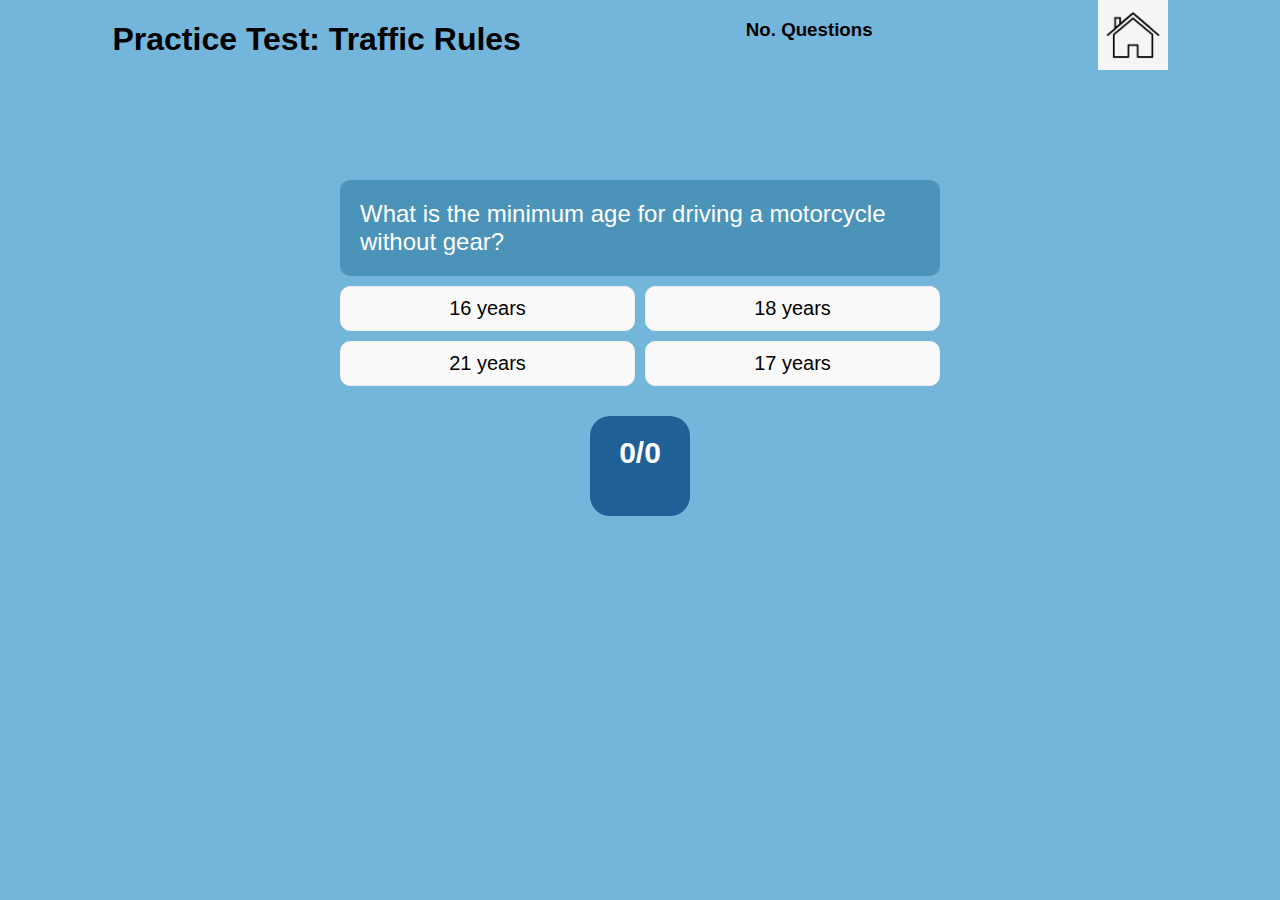
<file: quiz1.html>
<!DOCTYPE html>
<html>
  <head>
    <div class = "Title">
      <h1>Practice Test: Traffic Rules</h1>
      <h3>No. Questions</h3>

      <a href = "http://127.0.0.1:5500/index.html"><img src = "homeButton.jpeg" width="70px" height="70px" style: {justify-content: space-around}></a>

    </div>

    <!-- (A) LOAD QUIZ CSS + JS -->
    <link href="style.css" rel="stylesheet">
    <script src="quiz1.js"></script>
  </head>
  <body>
    <!-- (B) QUIZ CONTAINER -->
    <div id="quizWrap"></div>
    <div id ="scoreBox">0/0</div>
  </body>
</html>
</file>
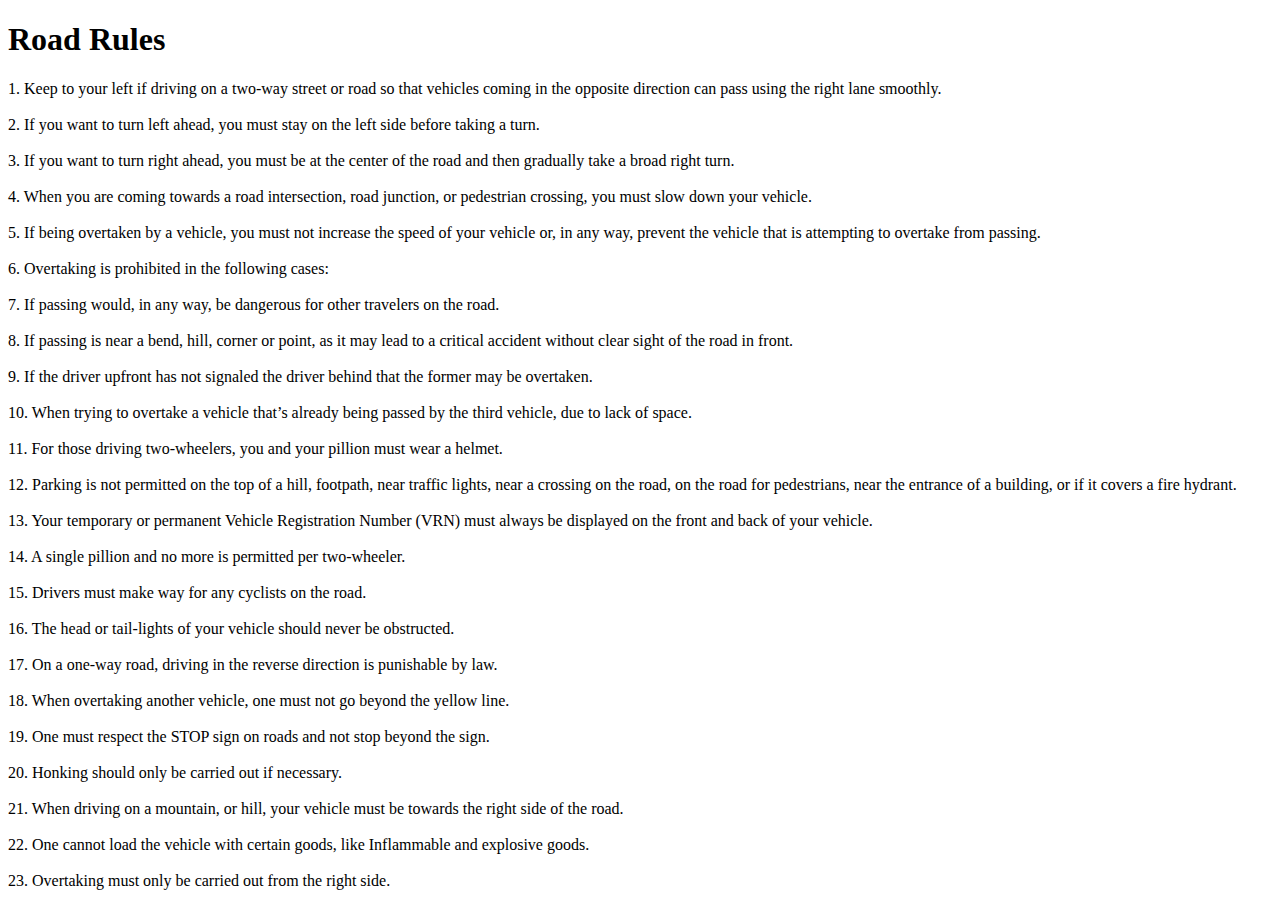
<file: roadrules.html>
<!DOCTYPE html>
<html>
<body>

<h1>Road Rules</h1>

1. Keep to your left if driving on a two-way street or road so that vehicles coming in the opposite direction can pass using the right lane smoothly.
<br>
<br>
2. If you want to turn left ahead, you must stay on the left side before taking a turn.
<br>
<br>
3. If you want to turn right ahead, you must be at the center of the road and then gradually take a broad right turn.
<br>
<br>
4. When you are coming towards a road intersection, road junction, or pedestrian crossing, you must slow down your vehicle.
<br>
<br>
5. If being overtaken by a vehicle, you must not increase the speed of your vehicle or, in any way, prevent the vehicle that is attempting to overtake from passing.
<br>
<br>
6. Overtaking is prohibited in the following cases:
<br>
<br>
7. If passing would, in any way, be dangerous for other travelers on the road.
<br>
<br>
8. If passing is near a bend, hill, corner or point, as it may lead to a critical accident without clear sight of the road in front.
<br>
<br>
9. If the driver upfront has not signaled the driver behind that the former may be overtaken.
<br>
<br>
10. When trying to overtake a vehicle that’s already being passed by the third vehicle, due to lack of space.
<br>
<br>
11. For those driving two-wheelers, you and your pillion must wear a helmet.
<br>
<br>
12. Parking is not permitted on the top of a hill, footpath, near traffic lights, near a crossing on the road, on the road for pedestrians, near the entrance of a building, or if it covers a fire hydrant.
<br>
<br>
13. Your temporary or permanent Vehicle Registration Number (VRN) must always be displayed on the front and back of your vehicle.
<br>
<br>
14. A single pillion and no more is permitted per two-wheeler.
<br>
<br>
15. Drivers must make way for any cyclists on the road.
<br>
<br>
16. The head or tail-lights of your vehicle should never be obstructed.
<br>
<br>
17. On a one-way road, driving in the reverse direction is punishable by law.
<br>
<br>
18. When overtaking another vehicle, one must not go beyond the yellow line.
<br>
<br>
19. One must respect the STOP sign on roads and not stop beyond the sign.
<br>
<br>
20. Honking should only be carried out if necessary.
<br>
<br>
21. When driving on a mountain, or hill, your vehicle must be towards the right side of the road.
<br>
<br>
22. One cannot load the vehicle with certain goods, like Inflammable and explosive goods.
<br>
<br>
23. Overtaking must only be carried out from the right side.
<br>
<br>

</body>
</html>
</file>
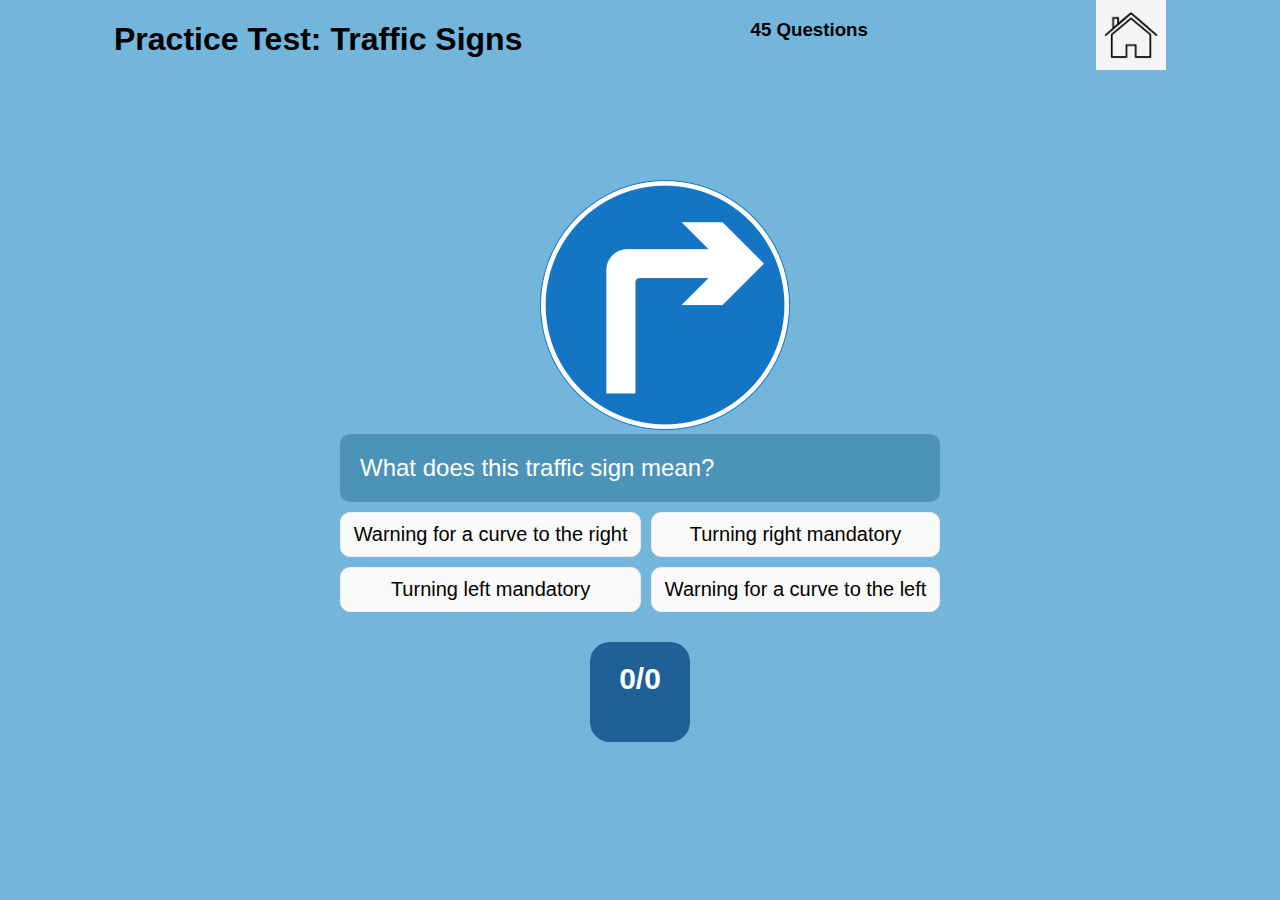
<file: symbols.html>
<!DOCTYPE html>
<html>
  <head>
    <div class = "Title">
    <h1>Practice Test: Traffic Signs</h1>
    <h3>45 Questions</h3>
    
    <a href = "http://127.0.0.1:5500/index.html"><img src = "homeButton.jpeg" width="70px" height="70px" style: {justify-content: space-around}></a>
    
    <!-- .container { -->
      <!-- justify-content: space-around} -->
    </div>
    <!-- (A) LOAD QUIZ CSS + JS -->
    <link href="style.css" rel="stylesheet">
    <script src="symbols.js"></script>
  </head>
  <body>
    <!-- (B) QUIZ CONTAINER -->
    <div id="quizWrap"></div>
    <div id ="scoreTracker">0/0</div>
  </body>
</html>
</file>
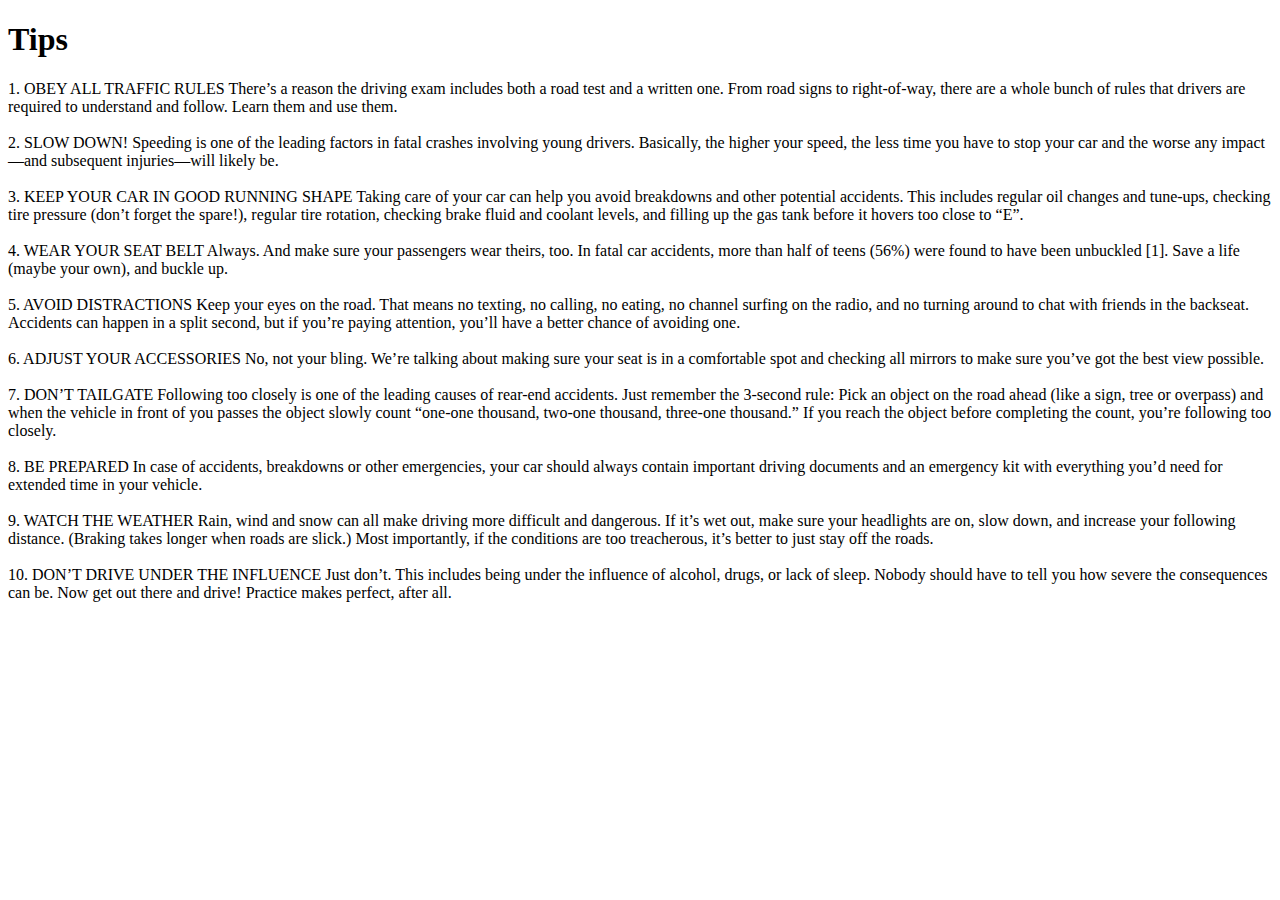
<file: tips.html>
<!DOCTYPE html>
<html>
<body>

<h1>Tips</h1>

1. OBEY ALL TRAFFIC RULES
There’s a reason the driving exam includes both a road test and a written one. From road signs to right-of-way, there are a whole bunch of rules that drivers are required to understand and follow. Learn them and use them.
<br>
<br>
2. SLOW DOWN!
Speeding is one of the leading factors in fatal crashes involving young drivers. Basically, the higher your speed, the less time you have to stop your car and the worse any impact—and subsequent injuries—will likely be.
<br>
<br>
3. KEEP YOUR CAR IN GOOD RUNNING SHAPE
Taking care of your car can help you avoid breakdowns and other potential accidents. This includes regular oil changes and tune-ups, checking tire pressure (don’t forget the spare!), regular tire rotation, checking brake fluid and coolant levels, and filling up the gas tank before it hovers too close to “E”.
<br>
<br>
4. WEAR YOUR SEAT BELT
Always. And make sure your passengers wear theirs, too. In fatal car accidents, more than half of teens (56%) were found to have been unbuckled [1]. Save a life (maybe your own), and buckle up.
<br>
<br>
5. AVOID DISTRACTIONS
Keep your eyes on the road. That means no texting, no calling, no eating, no channel surfing on the radio, and no turning around to chat with friends in the backseat. Accidents can happen in a split second, but if you’re paying attention, you’ll have a better chance of avoiding one.
<br>
<br>
6. ADJUST YOUR ACCESSORIES
No, not your bling. We’re talking about making sure your seat is in a comfortable spot and checking all mirrors to make sure you’ve got the best view possible.
<br>
<br>
7. DON’T TAILGATE
Following too closely is one of the leading causes of rear-end accidents. Just remember the 3-second rule: Pick an object on the road ahead (like a sign, tree or overpass) and when the vehicle in front of you passes the object slowly count “one-one thousand, two-one thousand, three-one thousand.” If you reach the object before completing the count, you’re following too closely.
<br>
<br>
8. BE PREPARED
In case of accidents, breakdowns or other emergencies, your car should always contain important driving documents and an emergency kit with everything you’d need for extended time in your vehicle.
<br>
<br>
9. WATCH THE WEATHER
Rain, wind and snow can all make driving more difficult and dangerous. If it’s wet out, make sure your headlights are on, slow down, and increase your following distance. (Braking takes longer when roads are slick.) Most importantly, if the conditions are too treacherous, it’s better to just stay off the roads.
<br>
<br>
10. DON’T DRIVE UNDER THE INFLUENCE
Just don’t. This includes being under the influence of alcohol, drugs, or lack of sleep. Nobody should have to tell you how severe the consequences can be.
Now get out there and drive! Practice makes perfect, after all.
<br>
<br>

</body>
</html>
</file>
<file: style.css>
html,body
{
  width:100%;
  height:100%;
  margin: 0;
  padding: 0;
}

/* body{ */
  /* background-image:url('image3APP.png'); */
  /* background-size:cover; */
  /* background-size: 100%; */
  /* height:600px */
/* } */

ul{
  background-color:black;
  color:white;
  list-style-type:none;
  margin:0;
  padding:0;
  overflow:hidden;
}


li a {
  color:white;
  float:left;
  width:90px;
  padding:8px 16px;
  margin:5px;
  text-align:center;
  text-decoration: none;
  }

li a:hover{
  background-color:orange;
  color:red;
 
}

div.relative
{
  position: relative;
  left: 30px;
  border: 3px solid #73AD21;
}

div.fixed {
  position: fixed;
  bottom: 0;
  right: 0;
  width: 300px;
  border: 3px solid #73AD21;
}

div.sticky {
  position: -webkit-sticky; /* Safari */
  position: sticky;
  top: 0;
  background-color: green;
  border: 2px solid #4CAF50;
}
#parent
{
  background-color:yellow;
  width:500px;
  height:500px;
}
#test
{
  background-color:red;
  width:200px;
  height:200px;
  /*position:fixed/relative/sticky/absolute;
  top:
    bottom:
    left :
    right:*/
  position:absolute;
  top:40px;
}
* {
    box-sizing: border-box;
}

  /* Add padding to containers */
 .container
{
    width: 600px;
    padding: 16px;
    background-color: rgba(255, 204, 204,0.5);
    margin:auto;
  
    margin-top:20px;  
    border:5px solid black;
/*     font-family: 'Xanh Mono', monospace; */
  }

canvas {
  display: block;
}

/* (A) WRAPPER */
#quizWrap {
  max-width: 600px;
  margin: 0 auto;
}

/* (B) QUESTION */
#quizQn {
  padding: 20px;
  background: #4c93ba;
  color: #fff;
  font-size: 24px;
  border-radius: 10px;
}

/* (C) ANSWERS */
#quizAns {
  margin: 10px 0;
  display: grid;
  grid-template-columns: auto auto;
  grid-gap: 10px;
}
#quizAns input[type=radio] { display: none; }
#quizAns label {
  background: #fafafa;
  border: 1px solid #eee;
  border-radius: 10px;
  padding: 10px;
  font-size: 20px;
  cursor: pointer;
  text-align: center;
}
#quizAns label.correct {
  background: #d8ffc4;
  border: 1px solid #60a03f;
}
#quizAns label.wrong {
  background: #ffe8e8;
  border: 1px solid #c78181;
}

/* (D) BODY... DOES NOT QUITE MATTER */
html, body {
  background: #74b6db; 
  font-family: arial, sans-serif;
}

#quizImg
{
  margin-left:200px;
}

#quizWrap
{
  margin-top:100px;
}

.Title{

  display:flex;
  justify-content: space-around
}

#scoreTracker
{
  width:100px;
  height:100px;
  background-color:#1F6096;
  color:white;
  margin:auto;
  text-align:center;
  padding:20px 0 0 0;
  box-sizing:border-box;
  border-radius:20px;
  font-weight:bold;
  font-size:30px;
  margin-top:30px;
}

#scoreBox
{
  width:100px;
  height:100px;
  background-color:#1F6096;
  color:white;
  margin:auto;
  text-align:center;
  padding:20px 0 0 0;
  box-sizing:border-box;
  border-radius:20px;
  font-weight:bold;
  font-size:30px;
  margin-top:30px;
}
</file>
